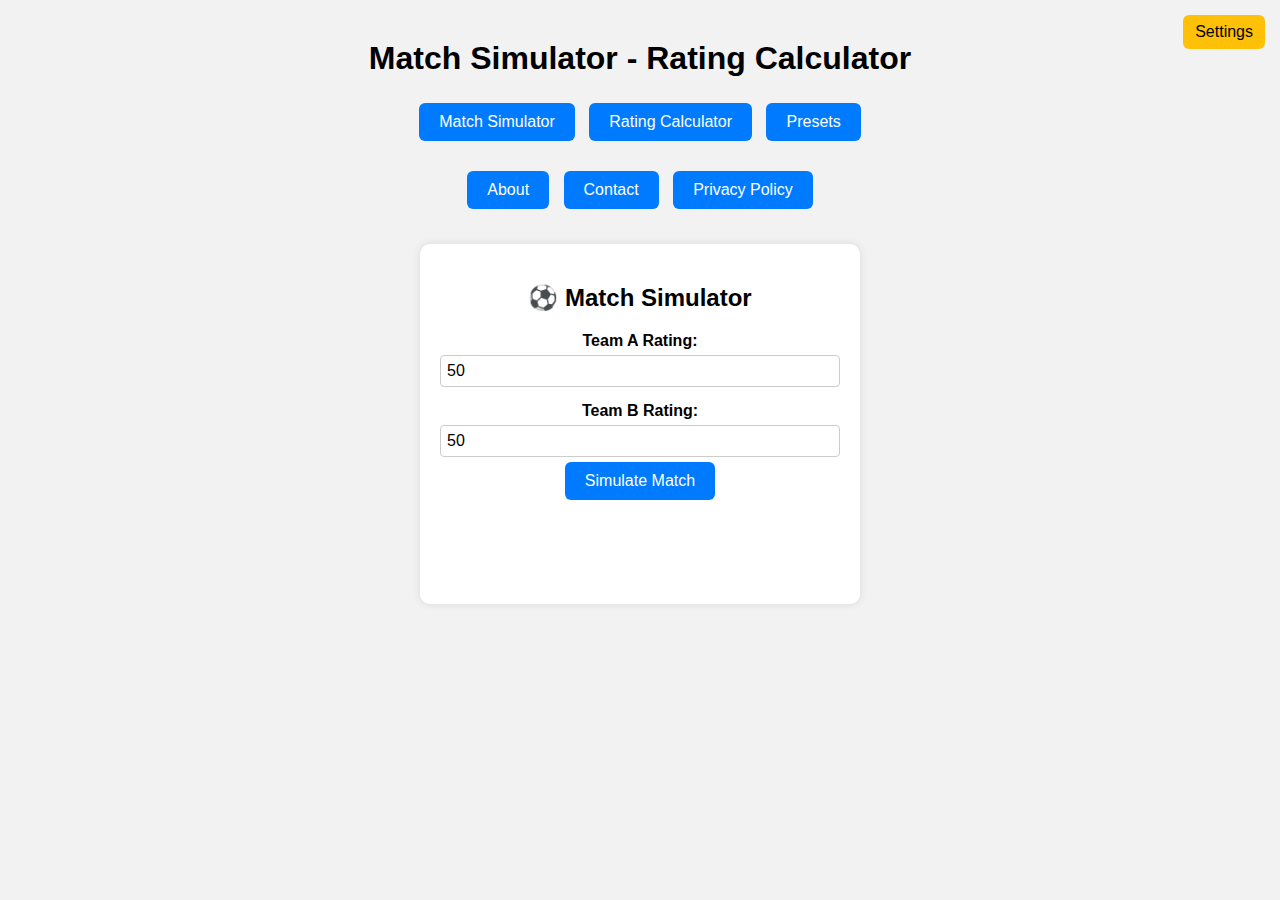
<file: index.html>
<!DOCTYPE html>
<html>
<head>
  <script async src="https://pagead2.googlesyndication.com/pagead/js/adsbygoogle.js?client=ca-pub-4572152295069706"
     crossorigin="anonymous"></script>

  <title>Match Simulator and Rating Calculator</title>
  <style>
    body {
      font-family: Arial, sans-serif;
      text-align: center;
      margin-top: 40px;
      background-color: #f2f2f2;
    }
    button {
      padding: 10px 20px;
      margin: 5px;
      font-size: 16px;
      border: none;
      border-radius: 6px;
      cursor: pointer;
      background-color: #007bff;
      color: white;
    }
    button:hover {
      background-color: #0056b3;
    }
    .section {
      margin-top: 30px;
      display: none;
      max-width: 400px;
      margin-left: auto;
      margin-right: auto;
      background: white;
      padding: 20px;
      border-radius: 10px;
      box-shadow: 0 0 8px rgba(0,0,0,0.1);
      position: relative;
    }
    label {
      display: block;
      margin-top: 15px;
      font-weight: bold;
    }
    input[type=number], input[type=range], select {
      padding: 6px;
      width: 100%;
      font-size: 16px;
      margin-top: 5px;
      border-radius: 4px;
      border: 1px solid #ccc;
      box-sizing: border-box;
    }
    #settingsToggle {
      position: fixed;
      top: 10px;
      right: 10px;
      background: #ffc107;
      color: black;
      z-index: 1000;
      border-radius: 6px;
      border: none;
      padding: 8px 12px;
      user-select: none;
    }
    #settingsPanel {
      display: none;
      position: fixed;
      top: 50px;
      right: 10px;
      background: #f8f9fa;
      padding: 15px;
      border-radius: 8px;
      box-shadow: 0 0 6px rgba(0,0,0,0.15);
      z-index: 999;
      text-align: left;
      width: 220px;
      font-weight: normal;
      font-size: 14px;
    }
    #detailedOutput {
      font-size: 14px;
      color: #555;
      margin-top: 10px;
      font-family: monospace;
      white-space: pre-line;
      min-height: 60px;
    }
    #manual11Container {
      display: flex;
      justify-content: center;
      gap: 15px;
      margin-top: 20px;
      align-items: flex-start;
    }
    .team11 {
      display: flex;
      flex-direction: column;
      gap: 6px;
    }
    .team11 label {
      font-weight: normal;
      font-size: 14px;
      margin-bottom: 6px;
    }
    .playerInput {
      width: 36px;
      height: 36px;
      text-align: center;
      font-size: 18px;
      border-radius: 5px;
      border: 1px solid #ccc;
    }
    #finishBtn {
      margin-top: 10px;
      padding: 8px 16px;
      font-size: 16px;
      border-radius: 6px;
      background-color: #28a745;
      border: none;
      color: white;
      cursor: pointer;
    }
    #finishBtn:hover {
      background-color: #1e7e34;
    }
    /* New Presets Tab styles */
    #presets {
      display: none;
      max-width: 500px;
      margin: 30px auto 0 auto;
      background: white;
      padding: 20px;
      border-radius: 10px;
      box-shadow: 0 0 8px rgba(0,0,0,0.1);
      text-align: left;
    }
    #presets label {
      font-weight: bold;
      margin-top: 10px;
      display: block;
    }
    #presetNameInput {
      width: 100%;
      font-size: 16px;
      padding: 6px;
      margin-top: 5px;
      border-radius: 4px;
      border: 1px solid #ccc;
      box-sizing: border-box;
    }
    <meta name="robots" content="follow">
    }
    #presetManualInputs {
      margin-top: 10px;
      display: flex;
      gap: 4px;
      flex-wrap: wrap;
      max-width: 380px;
    }
    #presetManualInputs input {
  width: 50px;
  height: 40px;
  font-size: 18px;
  text-align: center;
  border-radius: 4px;
  border: 1px solid #ccc;
}
<script async src="https://pagead2.googlesyndication.com/pagead/js/adsbygoogle.js?client=ca-pub-4572152295069706"
     crossorigin="anonymous"></script>
    }
    #presetSingleRating {
      margin-top: 10px;
      font-size: 16px;
      padding: 6px;
      width: 100px;
    }
    #presetListSelect, #presetApplyTeamSelect {
      margin-top: 10px;
      width: 100%;
      font-size: 16px;
      padding: 6px;
      border-radius: 4px;
      border: 1px solid #ccc;
      box-sizing: border-box;
    }
    #presetButtons {
      margin-top: 15px;
      display: flex;
      gap: 10px;
      flex-wrap: wrap;
    }
    #presetButtons button {
      flex: 1;
      min-width: 80px;
    }
    #presetOverallDisplay {
      margin-top: 12px;
      font-weight: bold;
    }
    <meta name="viewport" content="width=device-width, initial-scale=1.0">
    }
  </style>
</head>
<body>

  <h1>Match Simulator - Rating Calculator</h1>

  <button onclick="showSection('match')">Match Simulator</button>
  <button onclick="showSection('market')">Rating Calculator</button>
  <button onclick="showSection('presets')">Presets</button>

  <button id="settingsToggle" onclick="toggleSettings()">Settings</button>
  <div id="settingsPanel">
    <label><input type="checkbox" id="homeAdvantage"> Home Advantage</label>
    <label><input type="checkbox" id="manual11"> Manuel 11</label>
    <label><input type="checkbox" id="enableMoral"> Enable Moral</label>
  </div>

  <div style="text-align:center; margin-top:20px;">
  <button onclick="window.location.href='about.html'">About</button>
  <button onclick="window.location.href='contact.html'">Contact</button>
  <button onclick="window.location.href='privacy.html'">Privacy Policy</button>
</div>

  <!-- Match Simulator Tab -->
  <div id="match" class="section">
    <h2>⚽ Match Simulator</h2>

    <div id="normalRatingInputs">
      <label>Team A Rating:</label>
      <input id="ratingA" type="number" value="50" min="0" max="100"><br>

      <label>Team B Rating:</label>
      <input id="ratingB" type="number" value="50" min="0" max="100"><br>
    </div>

    <div id="moralInputs" style="display:none;">
      <label>Team A Moral:</label>
      <input id="moralA" type="number" value="5" min="0" max="10"><br>
      <label>Team B Moral:</label>
      <input id="moralB" type="number" value="5" min="0" max="10"><br>
    </div>

    <div id="manual11Container" style="display:none;">
      <div class="team11" id="teamA11">
        <label>A Team 11</label>
      </div>
      <div class="team11" id="teamB11">
        <label>B Team 11</label>
      </div>
    </div>

    <button id="finishBtn" style="display:none;" onclick="finishManual11()">Finish</button>
    <button onclick="simulateMatch()">Simulate Match</button>
    <h3 id="result"></h3>
    <div id="detailedOutput"></div>
  </div>

  <!-- Market Value Tab -->
  <div id="market" class="section">
    <h2>Market Value - Rating Calculator</h2>

    <label>Player Market Value (€ Million):</label>
    <input id="marketValue" type="number" value="0" min="0" step="0.01"><br>

    <label>Player Age:</label>
    <input id="playerAge" type="number" value="0" min="10" max="50"><br>

    <label>Player Position:</label>
    <input id="positionSlider" type="range" min="0" max="7" value="0" step="1" oninput="updatePositionLabel()">
    <div id="positionLabel">GK</div>

    <button onclick="calculateRating()">Calculate Rating</button>
    <h3 id="ratingResult"></h3>
  </div>

  <!-- Presets Tab -->
  <div id="presets" class="section">
    <h2>Presets</h2>
    <label for="presetNameInput">Preset Name:</label>
    <input type="text" id="presetNameInput" autocomplete="off" spellcheck="false">

    <label>
      <input type="checkbox" id="useManual11ForPreset"> Use Manual 11 Ratings
    </label>

    <div id="presetManualInputs" style="display:none;">
      <!-- 11 manual number inputs inserted by JS -->
    </div>

    <input type="number" id="presetSingleRating" min="0" max="100" style="margin-top:10px;">

    <div id="presetButtons">
      <button onclick="addOrUpdatePreset()">Save / Update Preset</button>
      <button onclick="deletePreset()">Delete Preset</button>
      <button onclick="clearPresetForm()">Clear</button>
    </div>

    <label for="presetListSelect">Select Preset:</label>
    <select id="presetListSelect" onchange="onPresetSelect()">
      <option value="">-- Select a Preset --</option>
    </select>

    <label for="presetApplyTeamSelect">Apply Preset To Team:</label>
    <select id="presetApplyTeamSelect">
      <option value="A">Team A</option>
      <option value="B">Team B</option>
    </select>

    <button style="margin-top:10px;" onclick="applyPresetToTeam()">Apply Preset</button>

    <div id="presetOverallDisplay"></div>
  </div>

<script>
  const positions = ['GK', 'CB', 'LB/RB', 'CDM', 'CM', 'CAM', 'LW/RW', 'ST'];
  const positionFactors = {
    GK: 0.96,
    CB: 0.955,
    'LB/RB': 0.955,
    CDM: 0.95,
    CM: 0.945,
    CAM: 0.94,
    'LW/RW': 0.94,
    ST: 0.94
  };

  // Sections
  function showSection(section) {
    document.querySelectorAll('.section').forEach(div => div.style.display = 'none');
    document.getElementById(section).style.display = 'block';
    clearResults();
  }

  // Settings toggle
  function toggleSettings() {
    const panel = document.getElementById("settingsPanel");
    panel.style.display = (panel.style.display === "block") ? "none" : "block";
  }

  // Clear results area
  function clearResults() {
    document.getElementById("result").innerText = "";
    document.getElementById("detailedOutput").innerText = "";
    document.getElementById("ratingResult").innerText = "";
    document.getElementById("presetOverallDisplay").innerText = "";
  }

  // Setup manual11 inputs in match tab (only once)
  function setupManual11Inputs(){
    const teamAContainer = document.getElementById("teamA11");
    const teamBContainer = document.getElementById("teamB11");
    if(teamAContainer.children.length === 1){ // Only label exists, no inputs yet
      for(let i=0; i<11; i++){
        const inputA = document.createElement("input");
        inputA.type = "number";
        inputA.min = 0;
        inputA.max = 100;
        inputA.className = "playerInput";
        teamAContainer.appendChild(inputA);

        const inputB = document.createElement("input");
        inputB.type = "number";
        inputB.min = 0;
        inputB.max = 100;
        inputB.className = "playerInput";
        teamBContainer.appendChild(inputB);
      }
    }
  }

  // Update manual11 checkbox mode in match tab
  function updateManual11Mode(){
    const manualCheckbox = document.getElementById("manual11");
    const manualChecked = manualCheckbox.checked;

    document.getElementById("normalRatingInputs").style.display = manualChecked ? "none" : "block";
    document.getElementById("manual11Container").style.display = manualChecked ? "flex" : "none";
    document.getElementById("finishBtn").style.display = manualChecked ? "inline-block" : "none";

    // Show or hide moral inputs depending on moral & manual11
    const moralInputs = document.getElementById("moralInputs");
    moralInputs.style.display = (manualChecked && document.getElementById("enableMoral").checked) ? "block" : "none";

    clearResults();
  }

  // Moral inputs toggle
  function updateMoralMode(){
    const enableMoral = document.getElementById('enableMoral').checked;
    const manualChecked = document.getElementById('manual11').checked;

    document.getElementById('moralInputs').style.display = document.getElementById("enableMoral").checked ? "block" : "none";
  }

  // Calculate average rating rounding like original formula (round(sum/11))
  function calcAverageRating(arr){
    let sum = 0;
    for(let v of arr) sum += v;
    return Math.round(sum / arr.length);
  }

  // Finish manual11 inputs: calculate overall ratings and fill number inputs
  function finishManual11(){
    const manualCheckbox = document.getElementById('manual11');
    if(!manualCheckbox.checked) return;

    const teamAInputs = document.querySelectorAll('#teamA11 input');
    const teamBInputs = document.querySelectorAll('#teamB11 input');
    const ratingsA = [];
    const ratingsB = [];

    for(let i=0; i<11; i++){
      const valA = parseInt(teamAInputs[i].value);
      const valB = parseInt(teamBInputs[i].value);

      if(isNaN(valA) || valA < 0 || valA > 100){
        alert(`Team A player ${i+1} rating invalid (0-100).`);
        return;
      }
      if(isNaN(valB) || valB < 0 || valB > 100){
        alert(`Team B player ${i+1} rating invalid (0-100).`);
        return;
      }

      ratingsA.push(valA);
      ratingsB.push(valB);
    }

    const avgA = calcAverageRating(ratingsA);
    const avgB = calcAverageRating(ratingsB);

    document.getElementById('ratingA').value = avgA;
    document.getElementById('ratingB').value = avgB;

    alert(`Manual 11 finished! Team A overall: ${avgA}, Team B overall: ${avgB}`);
  }

  // Simulate match (keep original formula untouched)


function calcScore(ratingA, ratingB, homeAdvantageChecked){
    const differenceRaw = Math.abs(ratingA - ratingB);
    const differenceNorm = differenceRaw / 22;
    const totalGoals = 1 + (differenceNorm * 2) * 5;
    const goalDifferenceFactor = Math.max(0.05, 1 - (differenceNorm * 2));

    let teamAStrength = ratingA / (ratingA + ratingB);
    let teamBStrength = ratingB / (ratingA + ratingB);

    if(homeAdvantageChecked){
        teamAStrength += 0.05;
    }

    const totalStrength = teamAStrength + teamBStrength;
    teamAStrength /= totalStrength;
    teamBStrength /= totalStrength;

    // xG hesaplama
    let xGA = totalGoals * teamAStrength;
    let xGB = totalGoals * teamBStrength;

    const weaker = ratingA < ratingB ? 'A' : 'B';
    if(weaker === 'A') xGA *= goalDifferenceFactor;
    else xGB *= goalDifferenceFactor;

    // Minimum xG
    const minXG = differenceRaw >= 8 ? 0.35 : 0.6;
    xGA = Math.max(xGA, minXG);
    xGB = Math.max(xGB, minXG);

// ⚖️ BAZEN KARŞILIKLI GOL (random yok)
if (xGA >= 0.85 && xGA < 1.05) xGA = 1;
if (xGB >= 0.85 && xGB < 1.05) xGB = 1;


    // NET GOL
    const goalsA = Math.floor(xGA + 0.3);
    const goalsB = Math.floor(xGB + 0.1);


    // Shots random
    const goalDiff = Math.abs(goalsA - goalsB);

// kazanan / kaybeden belirle
const winnerGoals = Math.max(goalsA, goalsB);
const loserGoals  = Math.min(goalsA, goalsB);

// kazananın şutları (aynı mantık, random burada OK)
let shotsWinner = winnerGoals * (5 + Math.floor(Math.random() * 5));

// kaybedenin şutları:
// skor farkına göre bölme (senin dediğin mantık)
let shotsLoser;
if (loserGoals === 0 && goalDiff > 0) {
  shotsLoser = Math.max(
    1,
    Math.round(shotsWinner / goalDiff)
  );
} else {
  shotsLoser = loserGoals * (5 + Math.floor(Math.random() * 5));
}

// A / B’ye geri dağıt
const shotsA = goalsA >= goalsB ? shotsWinner : shotsLoser;
const shotsB = goalsB >  goalsA ? shotsWinner : shotsLoser;

    // 🔹 Possession hesaplama (burada, fonksiyon içinde)
    const X = ratingA / 2;
    const Y = ratingB / 2;
    const Z = X + Y;
    const A = 100 - Z;
    const possA = X + (A * (ratingA / (ratingA + ratingB)));
    const possB = Y + (A * (ratingB / (ratingA + ratingB)));

    return {
        mainScore: `${goalsA}-${goalsB}`,
        xG: {A: xGA.toFixed(2), B: xGB.toFixed(2)},
        shots: {A: shotsA, B: shotsB},
        possession: {A: possA.toFixed(1), B: possB.toFixed(1)}
    };
}

function simulateMatch(){
    const ratingA = parseInt(document.getElementById("ratingA").value);
    const ratingB = parseInt(document.getElementById("ratingB").value);
    if(isNaN(ratingA) || isNaN(ratingB)){
        alert("Please enter valid ratings for both teams.");
        return;
    }
    const home = document.getElementById("homeAdvantage")?.checked || false;
    const result = calcScore(ratingA, ratingB, home);

    document.getElementById("result").innerText = 
        `Score: Team A ${result.mainScore.split('-')[0]} - ${result.mainScore.split('-')[1]} Team B`;

    document.getElementById("detailedOutput").innerText = 
        `xG: ${result.xG.A} - ${result.xG.B}\nShots: ${result.shots.A} - ${result.shots.B}\nPossession: ${result.possession.A}% - ${result.possession.B}%`;
}




  // Calculate Rating Tab
  function updatePositionLabel() {
    const slider = document.getElementById('positionSlider');
    const label = document.getElementById('positionLabel');
    label.innerText = positions[slider.value];
  }

  function calculateRating() {
    const marketValue = parseFloat(document.getElementById("marketValue").value);
    const age = parseInt(document.getElementById("playerAge").value);
    const position = positions[document.getElementById("positionSlider").value];

    if (marketValue <= 0) {
      document.getElementById("ratingResult").innerText = "Market value must be greater than 0.";
      return;
    }
    if (age < 14 || age > 50) {
      document.getElementById("ratingResult").innerText = "Age must be between 14 and 50.";
      return;
    }

    let ageFactor;
    if (age <= 18) ageFactor = 2.3;
    else if (age <= 20) ageFactor = 2.1;
    else if (age <= 23) ageFactor = 1.85;
    else if (age <= 26) ageFactor = 1.5;
    else if (age <= 29) ageFactor = 1.2;
    else if (age <= 32) ageFactor = 0.95;
    else if (age <= 35) ageFactor = 0.85;
    else if (age <= 37) ageFactor = 0.79;
    else if (age <= 41) ageFactor = 0.7;
    else if (age <= 43) ageFactor = 0.65;
    else if (age <= 46) ageFactor = 0.6;
    else ageFactor = 1;

    const baseFactor = 0.00000711;
    const rawRating = (1 / 0.171) * Math.log(marketValue / (baseFactor * ageFactor));

    const positionFactor = positionFactors[position] || 1;

    const finalRating = Math.round(rawRating * positionFactor);

    document.getElementById("ratingResult").innerText = `Estimated Rating: ${finalRating}`;
  }

  // Presets data stored here
  let presets = {};

  // Presets Manual 11 inputs container
  const presetManualInputsContainer = document.getElementById('presetManualInputs');
  for(let i=0; i<11; i++){
    const input = document.createElement('input');
    input.type = 'number';
    input.min = 0;
    input.max = 100;
    input.className = 'playerInput';
    input.title = `Player ${i+1} rating`;
    presetManualInputsContainer.appendChild(input);
  }

  // Toggle manual11 inputs or single rating in presets tab
  document.getElementById('useManual11ForPreset').addEventListener('change', e => {
    const checked = e.target.checked;
    if(checked){
      presetManualInputsContainer.style.display = 'flex';
      document.getElementById('presetSingleRating').style.display = 'none';
    } else {
      presetManualInputsContainer.style.display = 'none';
      document.getElementById('presetSingleRating').style.display = 'inline-block';
    }
    updatePresetOverallDisplay();
  });

  // Update overall rating display when inputs change
  presetManualInputsContainer.querySelectorAll('input').forEach(input => {
    input.addEventListener('input', updatePresetOverallDisplay);
  });

  document.getElementById('presetSingleRating').addEventListener('input', updatePresetOverallDisplay);

  // Update overall rating display in presets tab
  function updatePresetOverallDisplay(){
    let overall = 0;
    if(document.getElementById('useManual11ForPreset').checked){
      const vals = [];
      const inputs = presetManualInputsContainer.querySelectorAll('input');
      for(let inp of inputs){
        let val = parseInt(inp.value);
        if(isNaN(val)) val = 0;
        vals.push(val);
      }
      overall = calcAverageRating(vals);
    } else {
      overall = Math.round(parseInt(document.getElementById('presetSingleRating').value) || 0);
    }
    document.getElementById('presetOverallDisplay').innerText = `Overall rating: ${overall}`;
  }

  // Add or update preset
  function addOrUpdatePreset(){
    const name = document.getElementById('presetNameInput').value.trim();
    if(name === ''){
      alert('Enter preset name.');
      return;
    }

    if(document.getElementById('useManual11ForPreset').checked){
      const vals = [];
      const inputs = presetManualInputsContainer.querySelectorAll('input');
      for(let i=0; i<inputs.length; i++){
        let val = parseInt(inputs[i].value);
        if(isNaN(val) || val < 0 || val > 100){
          alert(`Player ${i+1} rating invalid (0-100).`);
          return;
        }
        vals.push(val);
      }
      presets[name] = { manual11: true, ratings: vals };
    } else {
      let val = parseInt(document.getElementById('presetSingleRating').value);
      if(isNaN(val) || val < 0 || val > 100){
        alert('Single rating invalid (0-100).');
        return;
      }
      presets[name] = { manual11: false, rating: val };
    }

    updatePresetList();
    alert(`Preset "${name}" saved.`);
  }

  // Delete preset
  function deletePreset(){
    const sel = document.getElementById('presetListSelect');
    const name = sel.value;
    if(name === ''){
      alert('Select a preset to delete.');
      return;
    }
    if(confirm(`Delete preset "${name}"?`)){
      delete presets[name];
      updatePresetList();
      clearPresetForm();
    }
  }

  // Clear presets form
  function clearPresetForm(){
    document.getElementById('presetNameInput').value = '';
    document.getElementById('useManual11ForPreset').checked = false;
    presetManualInputsContainer.style.display = 'none';
    document.getElementById('presetSingleRating').style.display = 'inline-block';
    document.getElementById('presetSingleRating').value = '';
    presetManualInputsContainer.querySelectorAll('input').forEach(inp => inp.value = '');
    document.getElementById('presetOverallDisplay').innerText = '';
    document.getElementById('presetListSelect').value = '';
  }

  // Update presets dropdown list
  function updatePresetList(){
    const sel = document.getElementById('presetListSelect');
    const prevVal = sel.value;
    sel.innerHTML = '<option value="">-- Select a Preset --</option>';

    Object.keys(presets).sort().forEach(name => {
      const option = document.createElement('option');
      option.value = name;

      // Show overall rating for preset (calculate average if manual11)
      let overall = 0;
      if(presets[name].manual11){
        overall = calcAverageRating(presets[name].ratings);
      } else {
        overall = presets[name].rating;
      }
      option.textContent = `${name} (Overall: ${overall})`;
      sel.appendChild(option);
    });

    sel.value = prevVal;
  }

  // When selecting a preset from dropdown, fill form inputs accordingly
  function onPresetSelect(){
    const sel = document.getElementById('presetListSelect');
    const name = sel.value;
    if(name === ''){
      clearPresetForm();
      return;
    }
    const preset = presets[name];
    document.getElementById('presetNameInput').value = name;
    document.getElementById('useManual11ForPreset').checked = preset.manual11;

    if(preset.manual11){
      presetManualInputsContainer.style.display = 'flex';
      document.getElementById('presetSingleRating').style.display = 'none';

      // Fill manual11 inputs
      const inputs = presetManualInputsContainer.querySelectorAll('input');
      for(let i=0; i<11; i++){
        inputs[i].value = preset.ratings[i];
      }
    } else {
      presetManualInputsContainer.style.display = 'none';
      document.getElementById('presetSingleRating').style.display = 'inline-block';
      document.getElementById('presetSingleRating').value = preset.rating;
      presetManualInputsContainer.querySelectorAll('input').forEach(inp => inp.value = '');
    }

    updatePresetOverallDisplay();
  }

  // Apply selected preset to Team A or B in manual11 or rating inputs
  function applyPresetToTeam(){
    const sel = document.getElementById('presetListSelect');
    const name = sel.value;
    if(name === ''){
      alert('Select a preset first.');
      return;
    }
    const preset = presets[name];
    const team = document.getElementById('presetApplyTeamSelect').value; // 'A' or 'B'

    if(document.getElementById('manual11').checked){
      // manual11 mode active - fill manual11 inputs for selected team
      const containerId = team === 'A' ? 'teamA11' : 'teamB11';
      const inputs = document.querySelectorAll(`#${containerId} input`);
      if(preset.manual11){
        // Fill 11 numbers
        for(let i=0; i<11; i++){
          inputs[i].value = preset.ratings[i];
        }
      } else {
        // Fill all 11 inputs with single rating
        for(let i=0; i<11; i++){
          inputs[i].value = preset.rating;
        }
      }

      // Also update overall rating inputs (hidden in manual mode but needed for simulation)
      let overall = preset.manual11 ? calcAverageRating(preset.ratings) : preset.rating;
      document.getElementById('rating' + team).value = overall;
    } else {
      // manual11 mode off - fill rating inputs directly
      let overall = preset.manual11 ? calcAverageRating(preset.ratings) : preset.rating;
      document.getElementById('rating' + team).value = overall;
    }

    alert(`Preset "${name}" applied to Team ${team}.`);
  }

  // Init on load
  window.onload = function() {
    showSection('match');
    updatePositionLabel();
    setupManual11Inputs();

    // Settings checkbox listeners
    document.getElementById('manual11').addEventListener('change', () => {
      updateManual11Mode();
      clearResults();
    });

    document.getElementById('enableMoral').addEventListener('change', () => {
      updateMoralMode();
      clearResults();
    });

    document.getElementById('homeAdvantage').addEventListener('change', clearResults);
    document.getElementById('detailedAnalysis').addEventListener('change', clearResults);

    updateManual11Mode();
    updateMoralMode();
    updatePresetList();
  };
</script>

</body>
</html>
</file>
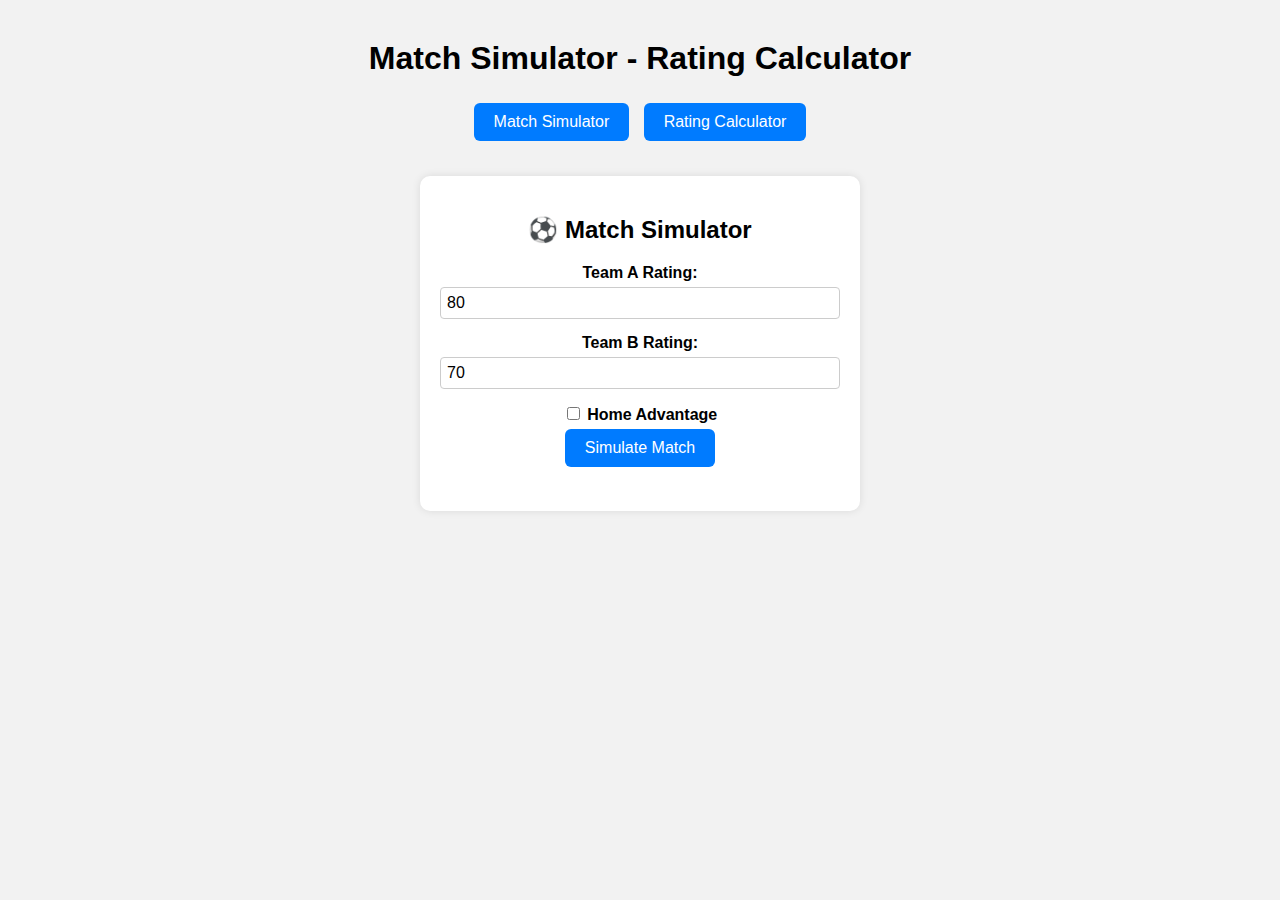
<file: VIRTUAFUT/index.html>
<!DOCTYPE html>
<html>
<head>
  <title>Match & Market Simulator with Age Factor</title>
  <style>
    body {
      font-family: sans-serif;
      text-align: center;
      margin-top: 40px;
      background-color: #f2f2f2;
    }
    button {
      padding: 10px 20px;
      margin: 5px;
      font-size: 16px;
      border: none;
      border-radius: 6px;
      cursor: pointer;
      background-color: #007bff;
      color: white;
    }
    button:hover {
      background-color: #0056b3;
    }
    .section {
      margin-top: 30px;
      display: none;
      max-width: 400px;
      margin-left: auto;
      margin-right: auto;
      background: white;
      padding: 20px;
      border-radius: 10px;
      box-shadow: 0 0 8px rgba(0,0,0,0.1);
    }
    label {
      display: block;
      margin-top: 15px;
      font-weight: bold;
    }
    input[type=number] {
      padding: 6px;
      width: 100%;
      font-size: 16px;
      margin-top: 5px;
      border-radius: 4px;
      border: 1px solid #ccc;
      box-sizing: border-box;
    }
  </style>
</head>
<body>

  <h1>Match Simulator - Rating Calculator</h1>

  <button onclick="showSection('match')">Match Simulator</button>
  <button onclick="showSection('market')">Rating Calculator</button>

  <div id="match" class="section">
    <h2>⚽ Match Simulator</h2>
    <label>Team A Rating:</label>
    <input id="ratingA" type="number" value="80" min="0" max="100"><br>

    <label>Team B Rating:</label>
    <input id="ratingB" type="number" value="70" min="0" max="100"><br>

    <label><input type="checkbox" id="homeAdvantage"> Home Advantage</label>
    <button onclick="simulateMatch()">Simulate Match</button>

    <h3 id="result"></h3>
  </div>

  <div id="market" class="section">
    <h2>Market Value - FIFA Rating Calculator</h2>

    <label>Player Market Value (€ Million):</label>
    <input id="marketValue" type="number" value="87" min="0" step="0.01"><br>

    <label>Player Age:</label>
    <input id="playerAge" type="number" value="23" min="10" max="50"><br>

    <button onclick="calculateRating()">Calculate FIFA Rating</button>

    <h3 id="ratingResult"></h3>
  </div>

  <script>
    function showSection(section) {
      document.querySelectorAll('.section').forEach(div => div.style.display = 'none');
      document.getElementById(section).style.display = 'block';
    }

    document.addEventListener('DOMContentLoaded', () => {
      showSection('match');
    });

    function simulateMatch() {
      const ratingA = parseInt(document.getElementById("ratingA").value);
      const ratingB = parseInt(document.getElementById("ratingB").value);
      const homeAdvantageChecked = document.getElementById("homeAdvantage").checked;

      const differenceRaw = Math.abs(ratingA - ratingB);
      const differenceNorm = differenceRaw / 22;
      const totalGoals = 1 + (differenceNorm * 2) * 5;
      const goalDifferenceFactor = Math.max(0.05, 1 - (differenceNorm * 2));

      let teamAStrength = ratingA / (ratingA + ratingB);
      let teamBStrength = ratingB / (ratingA + ratingB);

      if (homeAdvantageChecked) {
        teamAStrength += 0.05;
      }

      const totalStrength = teamAStrength + teamBStrength;
      teamAStrength /= totalStrength;
      teamBStrength /= totalStrength;

      let goalsA = totalGoals * teamAStrength;
      let goalsB = totalGoals * teamBStrength;

      const weaker = ratingA < ratingB ? 'A' : 'B';
      if (weaker === 'A') {
        goalsA *= goalDifferenceFactor;
      } else {
        goalsB *= goalDifferenceFactor;
      }

      goalsA = Math.round(goalsA);
      goalsB = Math.round(goalsB);

      document.getElementById("result").innerText =
        `Score: Team A ${goalsA} - ${goalsB} Team B`;
    }

    function calculateRating() {
      const marketValue = parseFloat(document.getElementById("marketValue").value);
      const age = parseInt(document.getElementById("playerAge").value);

      if (marketValue <= 0) {
        document.getElementById("ratingResult").innerText = "Market value must be greater than 0.";
        return;
      }
      if (age < 10 || age > 50) {
        document.getElementById("ratingResult").innerText = "Age must be between 10 and 50.";
        return;
      }

      let ageFactor;
      if (age <= 20) ageFactor = 2.0;
      else if (age <= 23) ageFactor = 1.8;
      else if (age <= 26) ageFactor = 1.6;
      else if (age <= 29) ageFactor = 1.3;
      else if (age <= 31) ageFactor = 1.0;
      else if (age <= 34) ageFactor = 0.7;
      else ageFactor = 0.4;

      const baseFactor = 0.000005;
      const rating = (1 / 0.1885) * Math.log(marketValue / (baseFactor * ageFactor));
      const finalRating = Math.round(rating);

      document.getElementById("ratingResult").innerText = `Estimated FIFA Rating: ${finalRating}`;
    }
  </script>

</body>
</html>
</file>
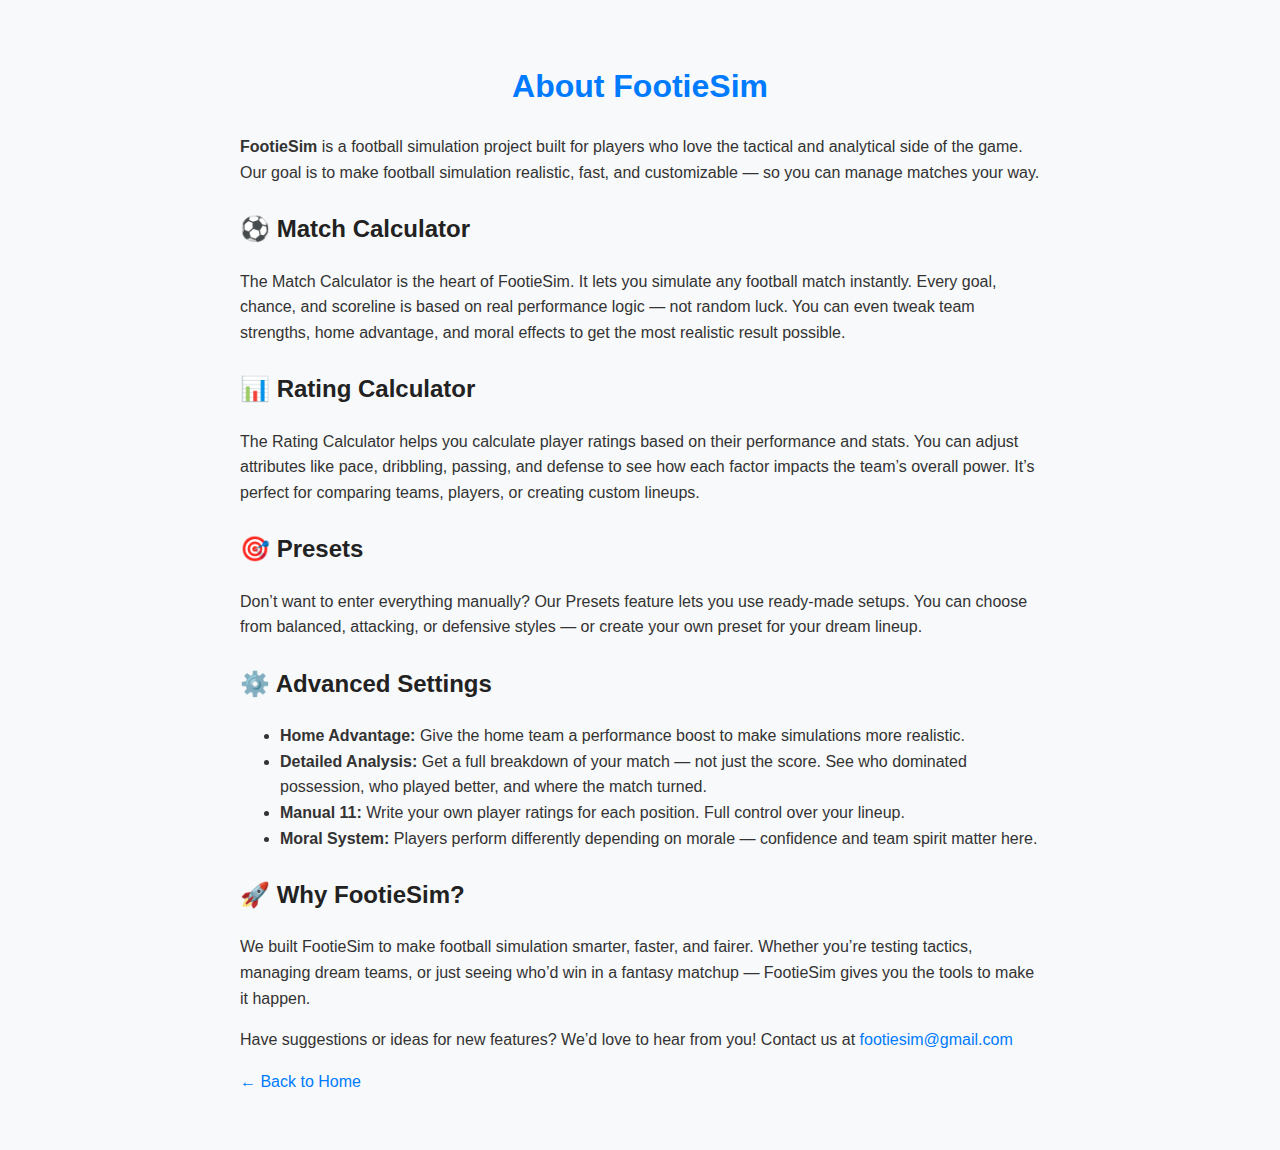
<file: about.html>
<!DOCTYPE html>
<html lang="en">
<head>
  <meta charset="UTF-8">
  <title>About - FootieSim</title>
  <style>
    body {
      font-family: Arial, sans-serif;
      background-color: #f8f9fa;
      color: #333;
      padding: 40px;
      line-height: 1.6;
      max-width: 800px;
      margin: auto;
    }
    h1 {
      text-align: center;
      color: #007bff;
    }
    h2 {
      margin-top: 25px;
      color: #222;
    }
    a {
      color: #007bff;
      text-decoration: none;
    }
    a:hover {
      text-decoration: underline;
    }
  </style>
</head>
<body>
  <h1>About FootieSim</h1>

  <p><strong>FootieSim</strong> is a football simulation project built for players who love the tactical and analytical side of the game. Our goal is to make football simulation realistic, fast, and customizable — so you can manage matches your way.</p>

  <h2>⚽ Match Calculator</h2>
  <p>The Match Calculator is the heart of FootieSim. It lets you simulate any football match instantly. Every goal, chance, and scoreline is based on real performance logic — not random luck. You can even tweak team strengths, home advantage, and moral effects to get the most realistic result possible.</p>

  <h2>📊 Rating Calculator</h2>
  <p>The Rating Calculator helps you calculate player ratings based on their performance and stats. You can adjust attributes like pace, dribbling, passing, and defense to see how each factor impacts the team’s overall power. It’s perfect for comparing teams, players, or creating custom lineups.</p>

  <h2>🎯 Presets</h2>
  <p>Don’t want to enter everything manually? Our Presets feature lets you use ready-made setups. You can choose from balanced, attacking, or defensive styles — or create your own preset for your dream lineup.</p>

  <h2>⚙️ Advanced Settings</h2>
  <ul>
    <li><strong>Home Advantage:</strong> Give the home team a performance boost to make simulations more realistic.</li>
    <li><strong>Detailed Analysis:</strong> Get a full breakdown of your match — not just the score. See who dominated possession, who played better, and where the match turned.</li>
    <li><strong>Manual 11:</strong> Write your own player ratings for each position. Full control over your lineup.</li>
    <li><strong>Moral System:</strong> Players perform differently depending on morale — confidence and team spirit matter here.</li>
  </ul>

  <h2>🚀 Why FootieSim?</h2>
  <p>We built FootieSim to make football simulation smarter, faster, and fairer. Whether you’re testing tactics, managing dream teams, or just seeing who’d win in a fantasy matchup — FootieSim gives you the tools to make it happen.</p>

  <p>Have suggestions or ideas for new features? We’d love to hear from you! Contact us at  
  <a href="mailto:footiesim@gmail.com">footiesim@gmail.com</a></p>

  <p><a href="index.html">← Back to Home</a></p>
</body>
</html>
</file>
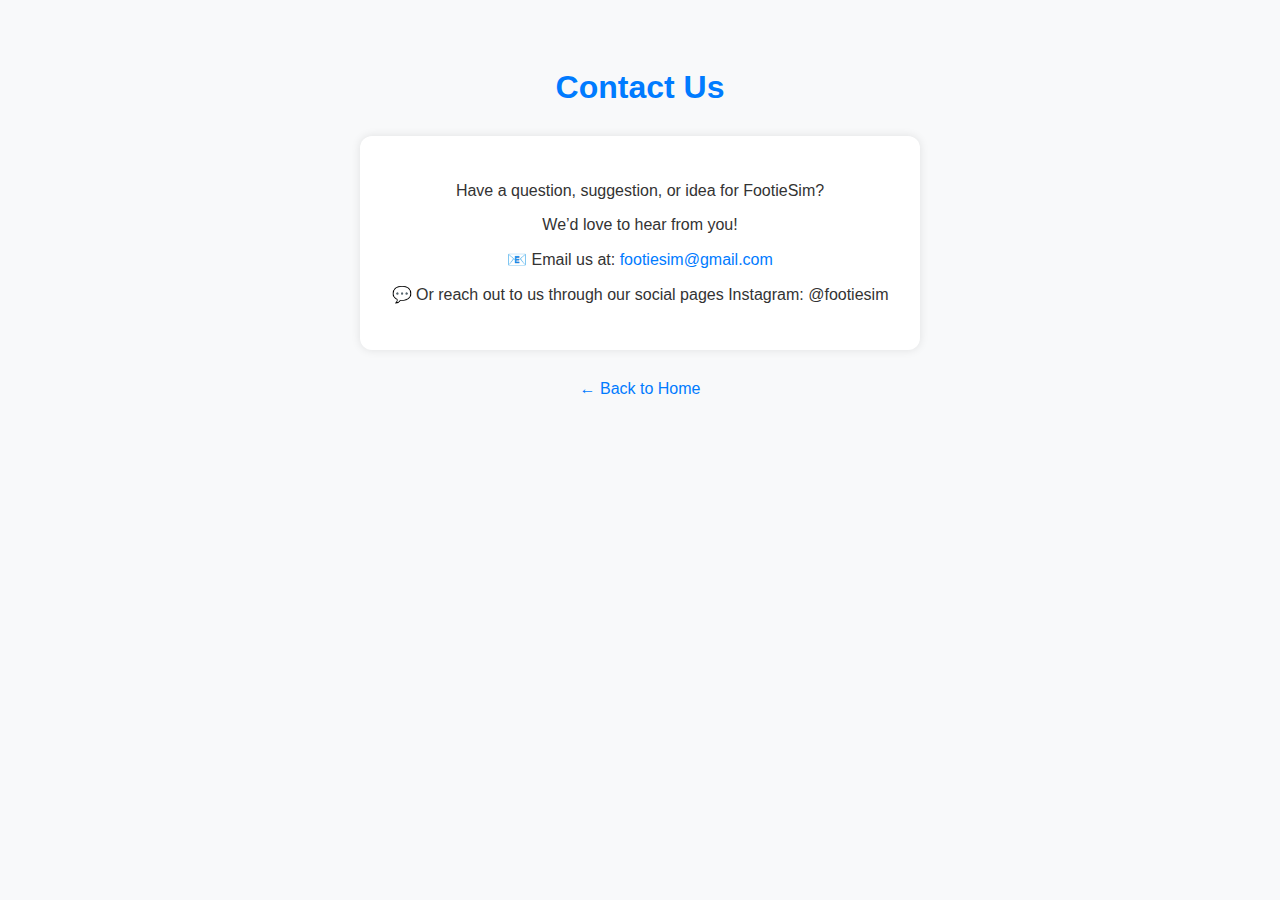
<file: contact.html>
<!DOCTYPE html>
<html lang="en">
<head>
  <meta charset="UTF-8">
  <title>Contact - FootieSim</title>
  <style>
    body {
      font-family: Arial, sans-serif;
      background-color: #f8f9fa;
      color: #333;
      text-align: center;
      padding: 40px;
    }
    h1 {
      color: #007bff;
    }
    a {
      color: #007bff;
      text-decoration: none;
    }
    a:hover {
      text-decoration: underline;
    }
    .contact-box {
      background: white;
      padding: 30px;
      border-radius: 12px;
      max-width: 500px;
      margin: 30px auto;
      box-shadow: 0 0 10px rgba(0,0,0,0.1);
    }
  </style>
</head>
<body>
  <h1>Contact Us</h1>
  <div class="contact-box">
    <p>Have a question, suggestion, or idea for FootieSim?</p>
    <p>We’d love to hear from you!</p>
    <p>📧 Email us at: <a href="mailto:footiesim@gmail.com">footiesim@gmail.com</a></p>
    <p>💬 Or reach out to us through our social pages Instagram: @footiesim</p>
  </div>
  <p><a href="index.html">← Back to Home</a></p>
</body>
</html>
</file>
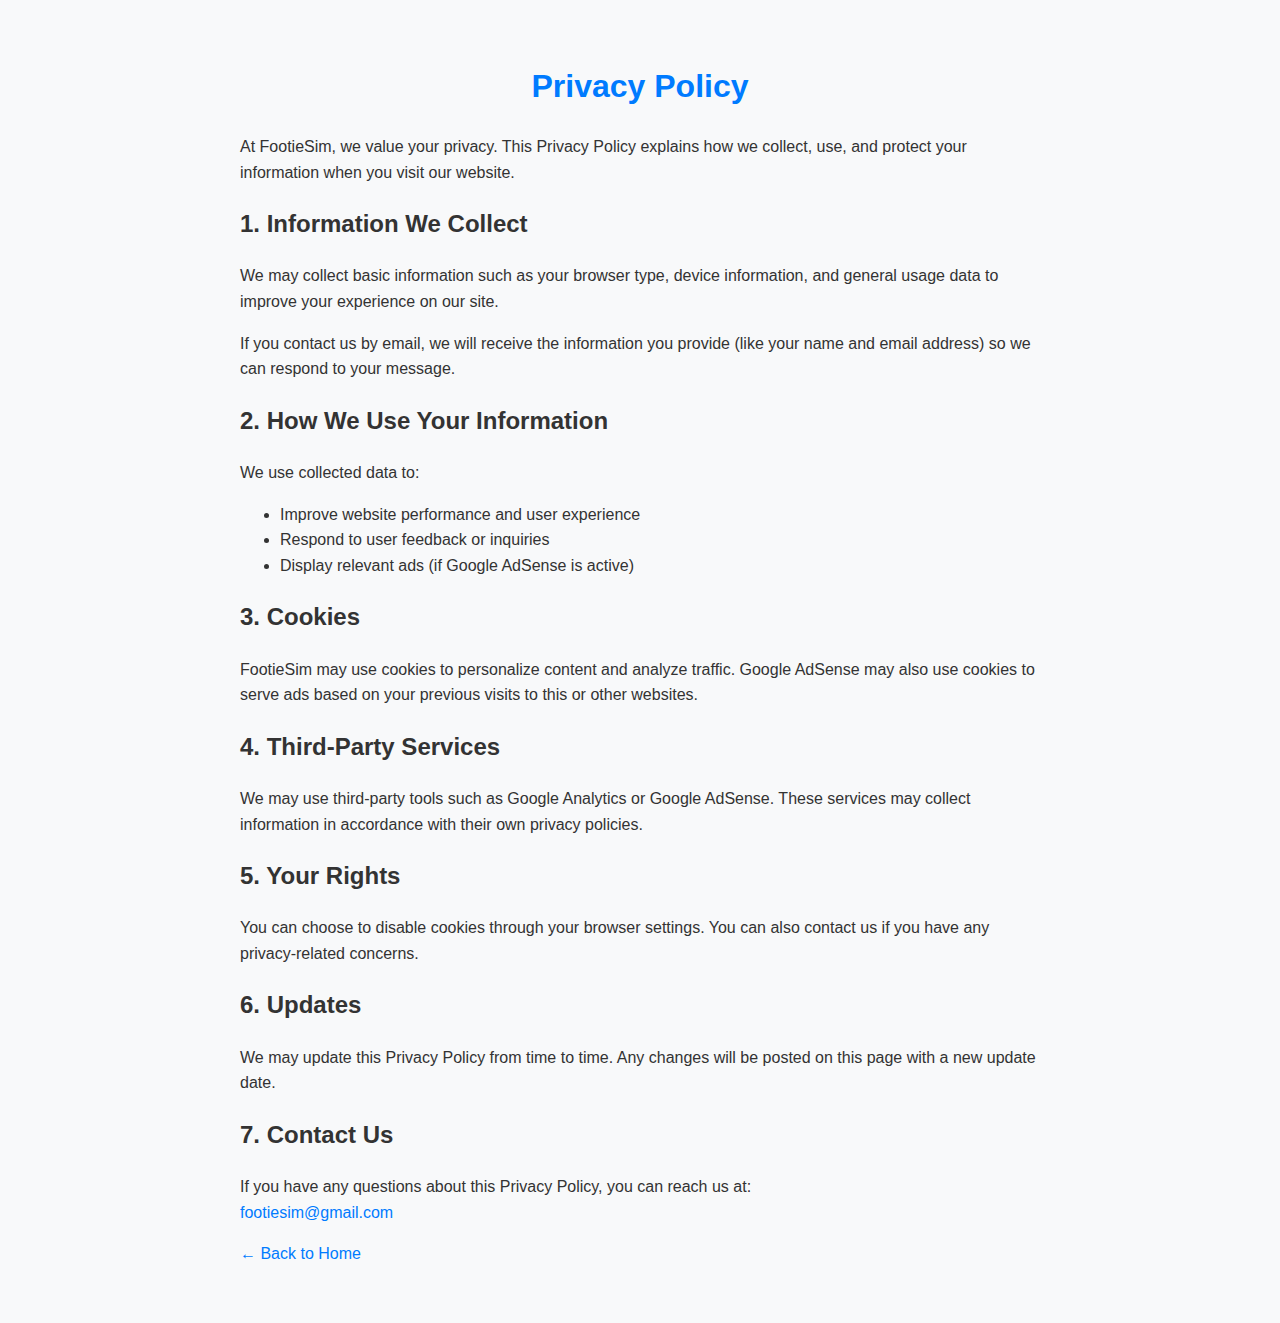
<file: privacy.html>
<!DOCTYPE html>
<html lang="en">
<head>
  <meta charset="UTF-8">
  <title>Privacy Policy - FootieSim</title>
  <style>
    body {
      font-family: Arial, sans-serif;
      background-color: #f8f9fa;
      color: #333;
      padding: 40px;
      line-height: 1.6;
      max-width: 800px;
      margin: auto;
    }
    h1 {
      text-align: center;
      color: #007bff;
    }
    a {
      color: #007bff;
      text-decoration: none;
    }
    a:hover {
      text-decoration: underline;
    }
  </style>
</head>
<body>
  <h1>Privacy Policy</h1>

  <p>At FootieSim, we value your privacy. This Privacy Policy explains how we collect, use, and protect your information when you visit our website.</p>

  <h2>1. Information We Collect</h2>
  <p>We may collect basic information such as your browser type, device information, and general usage data to improve your experience on our site.</p>
  <p>If you contact us by email, we will receive the information you provide (like your name and email address) so we can respond to your message.</p>

  <h2>2. How We Use Your Information</h2>
  <p>We use collected data to:
    <ul>
      <li>Improve website performance and user experience</li>
      <li>Respond to user feedback or inquiries</li>
      <li>Display relevant ads (if Google AdSense is active)</li>
    </ul>
  </p>

  <h2>3. Cookies</h2>
  <p>FootieSim may use cookies to personalize content and analyze traffic. Google AdSense may also use cookies to serve ads based on your previous visits to this or other websites.</p>

  <h2>4. Third-Party Services</h2>
  <p>We may use third-party tools such as Google Analytics or Google AdSense. These services may collect information in accordance with their own privacy policies.</p>

  <h2>5. Your Rights</h2>
  <p>You can choose to disable cookies through your browser settings. You can also contact us if you have any privacy-related concerns.</p>

  <h2>6. Updates</h2>
  <p>We may update this Privacy Policy from time to time. Any changes will be posted on this page with a new update date.</p>

  <h2>7. Contact Us</h2>
  <p>If you have any questions about this Privacy Policy, you can reach us at:
    <br><a href="mailto:footiesim@gmail.com">footiesim@gmail.com</a>
  </p>

  <p><a href="index.html">← Back to Home</a></p>
</body>
</html>
</file>
